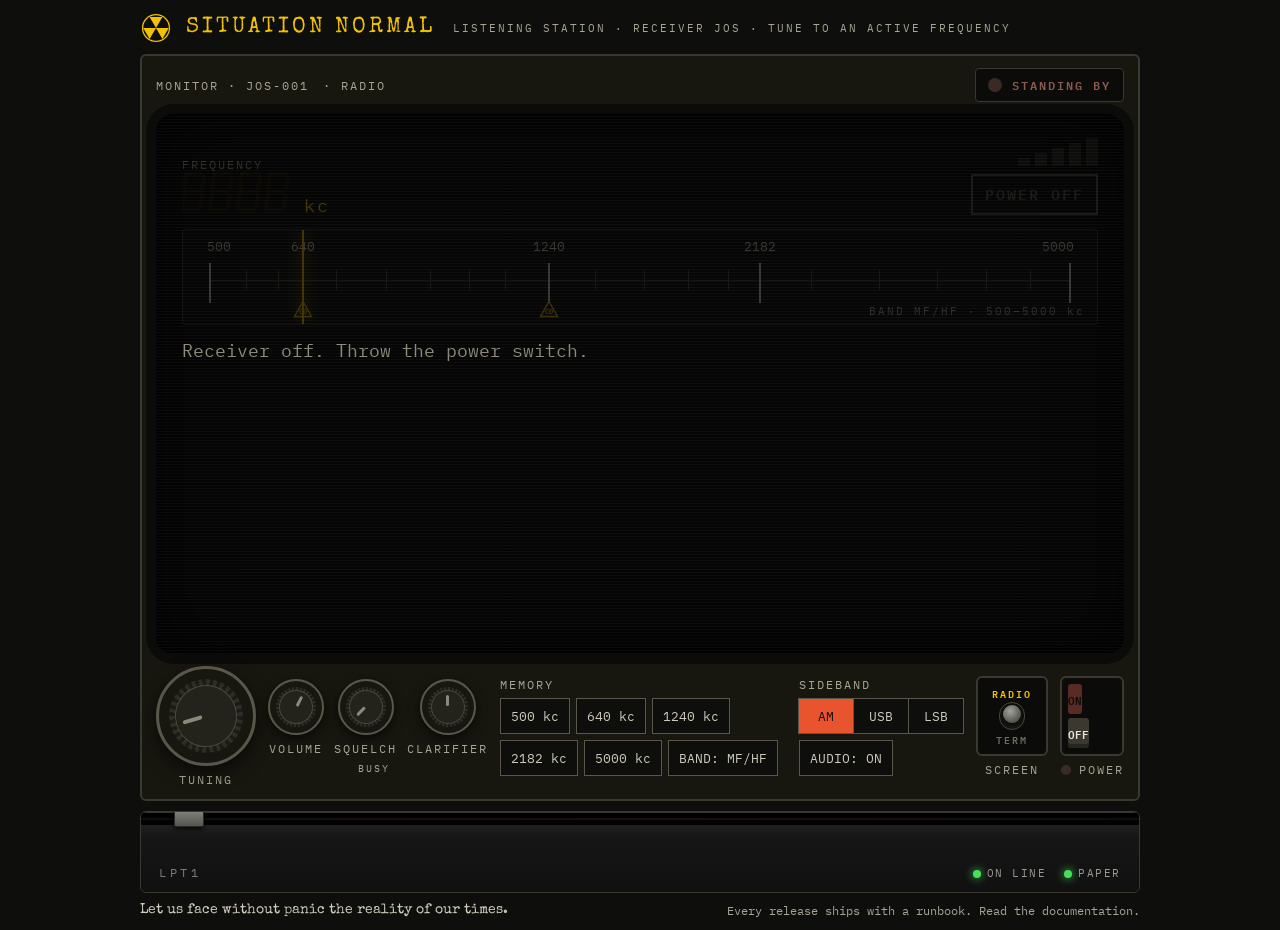
<file: index.html>
<!doctype html>
<html lang="en">
<head>
<meta charset="utf-8">
<meta name="viewport" content="width=device-width, initial-scale=1">
<meta name="format-detection" content="telephone=no, date=no, address=no, email=no">
<title>SITUATION NORMAL · Listening Station</title>
<link rel="preconnect" href="https://fonts.googleapis.com">
<link href="https://fonts.googleapis.com/css2?family=Special+Elite&family=IBM+Plex+Mono:wght@400;600&display=swap" rel="stylesheet">
<link rel="stylesheet" href="assets/receiver.css">
</head>
<body>
<div id="app"></div>
<script src="assets/sealed.js"></script>
<script src="assets/receiver.js"></script>
</body>
</html>
</file>
<file: assets/receiver.css>
/* Situation Normal listening station: receiver skin, Cold War campaign.
   Layout (v2): one console. Bezel, a fixed CRT screen, a control deck under it with the
   RADIO/TERM selector. The screen is the only thing that changes; the printer is the only
   thing that ever grows below the console.
   Colour roles (do not mix them in later skins):
     #F2C200 yellow       = station identity, active signal
     #E8542E red-orange   = restricted / locked / unlisted
     #FF8A2B nixie orange = transmitting (tally lamp)
     #8A1C10 deep red     = standby */
* { box-sizing: border-box; }
html, body { margin: 0; background: #0E0E0C; }
body { color: #E8E4D8; font-family: 'IBM Plex Mono', ui-monospace, monospace; }
a { color: #F2C200; } a:hover { color: #FFE27A; }
button { font-family: inherit; }
@keyframes sn-blink { 0%,49% { opacity: 1 } 50%,100% { opacity: 0 } }
@keyframes sn-flicker { 0% { opacity: .35 } 20% { opacity: .8 } 40% { opacity: .25 } 60% { opacity: .7 } 80% { opacity: .4 } 100% { opacity: .6 } }
@keyframes sn-pulse { 0%,100% { transform: scaleY(.35) } 50% { transform: scaleY(1) } }
@keyframes sn-nixie { 0%,100% { opacity: 1 } 47% { opacity: 1 } 48% { opacity: .82 } 50% { opacity: 1 } 91% { opacity: .93 } }

.wrap { min-height: 100vh; padding: 22px 20px; display: flex; justify-content: center; }
.col { width: 100%; max-width: 1000px; display: flex; flex-direction: column; gap: 16px; }
.lbl { font-size: 12px; letter-spacing: 2px; color: #A9A493; }
.typewriter { font-family: 'Special Elite', 'Courier New', monospace; font-weight: 400; }

header { display: flex; flex-wrap: wrap; align-items: center; gap: 14px; }
header svg { width: 40px; height: 40px; }
header div { display: flex; flex-wrap: wrap; align-items: baseline; gap: 6px 18px; }
header h1 { margin: 0; font-size: 26px; letter-spacing: 3px; color: #F2C200; }
header p { margin: 0; font-size: 11px; letter-spacing: 2px; color: #A9A493; }

/* ---- console: bezel + screen + deck ---- */
.console { background: #17160F; border: 2px solid #3A382F; border-radius: 6px; padding: 18px; display: flex; flex-direction: column; gap: 18px; }
.bezel { display: flex; flex-wrap: wrap; justify-content: space-between; align-items: center; gap: 10px; }
.bezel-l { display: flex; flex-wrap: wrap; align-items: center; gap: 14px; }
.tally { display: flex; align-items: center; gap: 10px; padding: 6px 12px; background: #0B0B09; border: 1px solid #3A382F; border-radius: 4px; }
.tally i { width: 14px; height: 14px; border-radius: 50%; }
.tally span { font-size: 12px; font-weight: 600; letter-spacing: 2px; }

.screen { position: relative; height: clamp(340px, 56vw, 540px); background: #050505; border-radius: 18px;
  box-shadow: inset 0 0 70px rgba(0,0,0,.95), 0 0 0 10px #0B0B09; overflow: hidden; }
.screen .lines { position: absolute; inset: 0; z-index: 3; pointer-events: none;
  background: repeating-linear-gradient(0deg, rgba(255,255,255,.035) 0, rgba(255,255,255,.035) 1px, transparent 1px, transparent 3px); }
.view { position: absolute; inset: 0; padding: 22px 26px; display: flex; flex-direction: column; gap: 14px; overflow: auto; scrollbar-width: thin; overscroll-behavior: contain; }
.view.play { padding: 0; overflow: hidden; }
.view.play iframe { display: block; width: 100%; height: 100%; border: 0; }
.dim { transition: opacity .6s ease; }

.readout { display: flex; flex-wrap: wrap; align-items: flex-end; justify-content: space-between; gap: 12px; }
.freq { display: flex; align-items: baseline; gap: 10px; line-height: 1; }
.freq svg { height: 52px; width: auto; display: block; filter: drop-shadow(0 0 6px rgba(242,194,0,.55)); }
.freq .unit { font-size: 18px; letter-spacing: 2px; color: #F2C200; }
.rside { display: flex; flex-direction: column; align-items: flex-end; gap: 8px; }
.status { font-size: 15px; font-weight: 600; letter-spacing: 2px; padding: 6px 12px; border: 2px solid; }
.meter { display: flex; align-items: flex-end; gap: 5px; height: 30px; }
.meter i { width: 12px; }

.dial { cursor: ew-resize; touch-action: pan-y; user-select: none; -webkit-user-select: none; position: relative; flex: 0 0 auto; height: 112px; background: #0B0B09; border: 1px solid #3A382F; border-radius: 4px; overflow: hidden; }
.dial .line { position: absolute; left: 3%; right: 3%; top: 58px; height: 1px; background: #4A473C; }
.dial .tick { position: absolute; top: 46px; width: 1px; height: 24px; background: #4A473C; }
.dial .mark { position: absolute; top: 12px; transform: translateX(-50%); display: flex; flex-direction: column; align-items: center; gap: 8px; font-size: 13px; color: #CFCABB; }
.dial .mark i { width: 2px; height: 40px; background: #CFCABB; }
.dial .mark.first span { transform: translateX(35%); }
.dial .mark.last span { transform: translateX(-35%); }
.dial .cd { position: absolute; top: 82px; transform: translateX(-50%); line-height: 0; opacity: .9; }
.dial .band { position: absolute; right: 12px; bottom: 6px; font-size: 11px; letter-spacing: 2px; color: #A9A493; }
.dial .needle { position: absolute; top: 0; bottom: 0; width: 2px; margin-left: -1px; background: #F2C200; box-shadow: 0 0 14px #F2C200; }

.rx { flex: 1 0 auto; }
.wave { display: flex; align-items: center; gap: 4px; height: 32px; }
.wave i { width: 6px; height: 32px; background: #F2C200; transform-origin: center; animation: sn-pulse .9s ease-in-out infinite; }
.noise { font-size: 16px; letter-spacing: 6px; color: #8C887A; animation: sn-flicker .4s steps(3) infinite; }
.card { display: flex; flex-direction: column; gap: 12px; }
.sideband { background: rgba(11,11,9,.8); border: 1px dashed #E8542E; padding: 14px; display: flex; flex-direction: column; gap: 8px; }
.sideband .lbl { color: #E8542E; }
.sideband .txt { font-size: 15px; white-space: pre-line; line-height: 1.6; }

/* sideband traffic sits up in the readout, between the counter and the status, so it is never buried under the card */
.readout .sideband { flex: 1 1 280px; min-width: 0; align-self: stretch; justify-content: center; padding: 8px 12px; gap: 4px; }
.readout .sideband .lbl { font-size: 11px; }
.readout .sideband .txt { font-size: 13px; line-height: 1.45; }
.sideband .sbnfo { align-self: flex-start; font-size: 11px; letter-spacing: 1px; color: #A9A493; text-decoration: none; }
.sideband .sbnfo:hover { color: #F2C200; }

/* terminal lives on the same screen */
.view.term { color: #7FD08A; font-size: 15px; gap: 10px; }
.tlog { flex: 1 1 auto; min-height: 0; overflow: auto; display: flex; flex-direction: column; gap: 4px; white-space: pre-wrap; word-break: break-word; scrollbar-width: thin; }
.tlog .in { color: #CFCABB; }
.tlog .in::before { content: '> '; color: #F2C200; }
.view.term form { display: flex; flex-wrap: wrap; gap: 10px; align-items: center; margin: 0; flex: 0 0 auto; }
.view.term label { color: #F2C200; }
.view.term input { flex: 1 1 200px; min-height: 44px; background: #0E0E0C; color: #E8E4D8; border: 1px solid #3A382F; padding: 0 12px; font-family: inherit; font-size: 15px; }
.view.term .send { min-height: 44px; padding: 0 18px; background: #F2C200; color: #0E0E0C; border: 0; font-weight: 600; font-size: 14px; letter-spacing: 1px; cursor: pointer; }
.cursor { animation: sn-blink 1s step-end infinite; }

/* control deck */
.deck { display: flex; flex-wrap: wrap; gap: 16px; align-items: flex-start; justify-content: center; }
.switches { display: flex; gap: 12px; align-items: flex-start; }
.stack { display: flex; flex-direction: column; align-items: center; gap: 10px; }
.knob { width: 132px; height: 132px; border-radius: 50%; border: 3px solid #5A574A; padding: 0; cursor: grab; touch-action: none; position: relative;
  background: repeating-conic-gradient(#2E2C24 0deg 6deg, #1C1B15 6deg 12deg); box-shadow: 0 6px 18px rgba(0,0,0,.6), inset 0 0 0 10px #17160F; }
.knob .cap { position: absolute; inset: 22px; border-radius: 50%; background: #23221B; border: 1px solid #4A473C; }
.knob .cap i { position: absolute; left: 50%; top: 6px; width: 4px; height: 26px; margin-left: -2px; border-radius: 2px; }
.smallknobs { display: flex; gap: 10px; align-items: flex-start; }
.knob.sm { width: 72px; height: 72px; border-width: 2px; box-shadow: 0 4px 12px rgba(0,0,0,.6), inset 0 0 0 6px #17160F; cursor: ns-resize; }
.knob.sm .cap { inset: 12px; }
.knob.sm .cap i { top: 4px; width: 3px; height: 14px; margin-left: -1.5px; }
.memory { display: flex; flex-direction: column; gap: 10px; flex: 1 1 180px; min-width: 0; max-width: 360px; }
.row { display: flex; flex-wrap: wrap; gap: 8px; }
.btn { min-height: 44px; padding: 0 14px; font-size: 14px; cursor: pointer; border: 1px solid #5A574A; background: #0E0E0C; color: #CFCABB; }
.btn.on { background: #F2C200; color: #0E0E0C; }
.btn.red.on { background: #E8542E; }
.seg { display: flex; } .seg .btn { margin-left: -1px; min-width: 56px; }
.power { width: 64px; height: 92px; padding: 6px; background: #0B0B09; border: 2px solid #3A382F; border-radius: 6px; cursor: pointer; display: flex; flex-direction: column; justify-content: space-between; }
.power div { height: 36px; border-radius: 3px; font-size: 11px; font-weight: 600; display: flex; align-items: center; justify-content: center; }
.lamp { width: 10px; height: 10px; border-radius: 50%; }

/* bat-handle selector: RADIO up, TERM down */
.toggle { width: 72px; height: 92px; padding: 6px 4px; background: #0B0B09; border: 2px solid #3A382F; border-radius: 6px; cursor: pointer;
  display: flex; flex-direction: column; align-items: center; justify-content: space-between; color: #6E6B5E; font-size: 10px; letter-spacing: 2px; font-weight: 600; }
.toggle .tl.on { color: #F2C200; }
.toggle .lever { position: relative; width: 26px; height: 40px; border-radius: 13px; background: #1C1B15; border: 1px solid #4A473C; box-shadow: inset 0 2px 6px rgba(0,0,0,.8); }
.toggle .lever i { position: absolute; left: 3px; top: 2px; width: 18px; height: 18px; border-radius: 50%; background: radial-gradient(circle at 40% 35%, #A3A39E, #55554F 70%); box-shadow: 0 2px 4px rgba(0,0,0,.8); transition: top .12s ease-out; }
.toggle.term .lever i { top: 18px; }

footer { display: flex; flex-wrap: wrap; justify-content: space-between; gap: 12px; font-size: 13px; color: #A9A493; }
footer .typewriter { font-size: 15px; color: #CFCABB; }
.hidden { display: none !important; }

@media (max-width: 560px) {
  .wrap { padding: 20px 10px; }
  .console { padding: 12px; gap: 14px; }
  .screen { height: clamp(440px, 128vw, 600px); border-radius: 12px; box-shadow: inset 0 0 50px rgba(0,0,0,.95), 0 0 0 6px #0B0B09; }
  .view { padding: 14px; gap: 12px; }
  .freq svg { height: 38px; }
  .freq .unit { font-size: 14px; }
  header h1 { font-size: 22px; }
  .rside { flex-direction: row; align-items: center; gap: 10px; }
  .status { font-size: 13px; padding: 5px 9px; }
  .dial { height: 92px; }
  .card { gap: 10px; }
  .deck { gap: 16px; }
}

/* ---- LPT1: dot-matrix runbook printer. The housing is always on the desk; paper only shows up when something prints. ---- */
.lpt { display: flex; flex-direction: column; gap: 0; }
.lpt-win { position: relative; height: min(560px, 70vh); overflow: auto; border: 1px solid #3A382F; border-radius: 6px;
  background: radial-gradient(ellipse at 50% 100%, #1C1B15 0%, #0B0B09 70%); scrollbar-width: thin; overscroll-behavior: contain; }
.lpt-win.idle { height: 82px; overflow: hidden; background: none; }
.lpt-win.free { height: auto; overflow: visible; border-color: transparent; background: none; }
.lpt-content { position: relative; margin: 0 auto; }
.lpt-paper { position: relative; margin: 0 auto; display: grid; grid-template-columns: var(--lpt-tr) 1fr var(--lpt-tr);
  background: #F3F0E4; box-shadow: 0 0 0 1px #D8D3C0, 0 10px 40px rgba(0,0,0,.6);
  transition: transform .6s cubic-bezier(.2,.8,.2,1), box-shadow .6s; }
.lpt-win.idle .lpt-paper { display: none; }
.lpt-paper.torn { transform: translateY(-6px) rotate(-.25deg); box-shadow: 0 0 0 1px #D8D3C0, 0 22px 60px rgba(0,0,0,.75); }
.lpt-paper::before, .lpt-paper::after { content: ""; position: absolute; left: 0; right: 0; height: 0; border-top: 2px dotted rgba(0,0,0,.28); }
.lpt-paper::before { top: 0; } .lpt-paper::after { bottom: 0; }
.lpt-tractor { background-color: #F3F0E4;
  background-image: radial-gradient(circle at 50% 50%, #0B0B09 0 var(--lpt-hole), #CFC9B4 calc(var(--lpt-hole) + .1px) calc(var(--lpt-hole) + .9px), transparent calc(var(--lpt-hole) + 1px));
  background-size: 100% calc(var(--lpt-lineH) * 3); background-position: 0 calc(var(--lpt-lineH) * 1.5 - var(--lpt-hole) - 1px); background-repeat: repeat-y; }
.lpt-tractor.l { border-right: 1.5px dashed rgba(0,0,0,.22); }
.lpt-tractor.r { border-left: 1.5px dashed rgba(0,0,0,.22); }
.lpt-text { padding: 0 var(--lpt-mg); position: relative;
  background: repeating-linear-gradient(to bottom, #F3F0E4 0 calc(var(--lpt-lineH) * 3), #DFEADB calc(var(--lpt-lineH) * 3) calc(var(--lpt-lineH) * 6)); }
.lpt-text canvas { display: block; }
.lpt-pad { height: calc(var(--lpt-lineH) * 3); }
.lpt-padb { height: calc(var(--lpt-lineH) * 12); }
.lpt-housing { position: sticky; bottom: 0; height: 82px; z-index: 5; border-radius: 0 0 6px 6px;
  background: linear-gradient(#2B2B2B, #161616 30%, #101010); border-top: 1px solid #444;
  box-shadow: 0 -6px 18px rgba(0,0,0,.7); }
.lpt-win.idle .lpt-housing { border-top-color: #3A382F; border-radius: 6px; box-shadow: none; }
.lpt-win.free .lpt-housing { position: relative; margin-top: 10px; border-radius: 6px; }
.lpt-slot { position: absolute; left: 0; right: 0; top: 0; height: 12px; background: #030303; box-shadow: inset 0 3px 4px rgba(0,0,0,.9); }
.lpt-ribbon { position: absolute; left: 0; right: 0; top: 5px; height: 2px; background: linear-gradient(90deg,#111,#2a1010,#111); opacity: .8; }
.lpt-head { position: absolute; top: -6px; left: 48px; width: 30px; height: 20px; margin-left: -15px; border-radius: 2px;
  background: linear-gradient(#8A8A86,#55554F); border: 1px solid #2A2A28; box-shadow: 0 2px 4px rgba(0,0,0,.8); transition: left .07s linear; }
.lpt-head::after { content: ""; position: absolute; left: 12px; top: -2px; width: 6px; height: 6px; background: #222; border-radius: 1px; }
.lpt-head.busy { animation: lpt-buzz .05s linear infinite; }
.lpt-head.park { transition: left 1.1s cubic-bezier(.3,.7,.3,1); }
@keyframes lpt-buzz { 50% { transform: translateY(.6px); } }
.lpt-panel { position: absolute; right: 18px; bottom: 14px; display: flex; gap: 18px; align-items: center; font-size: 11px; letter-spacing: .14em; color: #9A9A92; }
.lpt-panel .btn { min-height: 32px; padding: 0 10px; font-size: 11px; letter-spacing: .14em; }
.lpt-badge { position: absolute; left: 18px; bottom: 14px; font-size: 12px; letter-spacing: .3em; color: #7D7D76; }
.lpt-led { display: inline-block; width: 8px; height: 8px; border-radius: 50%; background: #1F2A1F; margin-right: 6px; vertical-align: -1px; }
.lpt-led.on { background: #46E05A; box-shadow: 0 0 8px #46E05A; }
.lpt-led.blink { animation: lpt-led .5s steps(1) infinite; }
@keyframes lpt-led { 50% { background: #1F2A1F; box-shadow: none; } }
@media (max-width: 560px) { .lpt-panel { gap: 10px; right: 10px; font-size: 10px; } .lpt-badge { left: 10px; } }

/* ---- fit-to-window (v2.1): on a desktop the whole console fits one screen, no scrolling to reach the controls.
   The CRT gives up height first; the deck tightens up on short windows (laptops, 1366x768-class). ---- */
@media (min-width: 561px) {
  .screen { height: clamp(380px, calc(100vh - 300px), 540px); }
  @supports (height: 100svh) { .screen { height: clamp(380px, calc(100svh - 300px), 540px); } }
}
@media (min-width: 561px) and (max-height: 920px) {
  .wrap { padding: 12px 20px; }
  .col { gap: 10px; }
  header svg { width: 32px; height: 32px; }
  header h1 { font-size: 22px; }
  .console { padding: 12px 14px; gap: 12px; }
  .readout { gap: 8px; }
  .freq svg { height: 40px; }
  .dial { height: 96px; }
  .dial .mark { top: 8px; } .dial .line { top: 50px; } .dial .tick { top: 40px; height: 20px; } .dial .cd { top: 70px; }
  .deck { gap: 12px; align-items: center; }
  .knob { width: 100px; height: 100px; } .knob .cap { inset: 16px; } .knob .cap i { height: 20px; }
  .knob.sm { width: 56px; height: 56px; } .knob.sm .cap { inset: 9px; } .knob.sm .cap i { height: 11px; }
  .stack { gap: 6px; }
  .btn { min-height: 36px; padding: 0 10px; font-size: 13px; }
  .memory { gap: 6px; max-width: 300px; } .memory .row { gap: 6px; }
  .power, .toggle { height: 80px; } .power div { height: 30px; }
  footer { font-size: 12px; } footer .typewriter { font-size: 14px; }
}

/* ---- phone deck (v2.2): the dial face is the tuner on a phone, so the big knob goes; the CRT sizes to what it shows ---- */
@media (max-width: 560px) {
  .screen { height: 400px; }
  .deck .tuning { display: none; }
  .deck { display: grid; grid-template-columns: 1fr; justify-items: center; gap: 18px; }
  .memory { width: 100%; max-width: none; }
  .memory .row { display: grid; grid-template-columns: repeat(3, 1fr); gap: 8px; }
  .memory .row .btn { width: 100%; padding: 0 6px; }
  .deck .sbctl { width: 100%; flex-direction: row; flex-wrap: wrap; align-items: center !important; gap: 8px; }
  .deck .sbctl .lbl { flex: 0 0 100%; }
  .deck .sbctl .seg { flex: 1 1 auto; } .deck .sbctl .seg .btn { flex: 1 1 0; }
  .dial { height: 104px; }
  .dial .mark span { font-size: 12px; }
  .dial .mark.first span { transform: translateX(10%); }
  .dial .mark.f640 span { transform: translateX(30%); }
  .dial .band { right: 8px; bottom: 3px; font-size: 9px; letter-spacing: 1px; background: #0B0B09; padding: 1px 4px; z-index: 1; }
  .dial .cd { top: 76px; }
}
</file>
